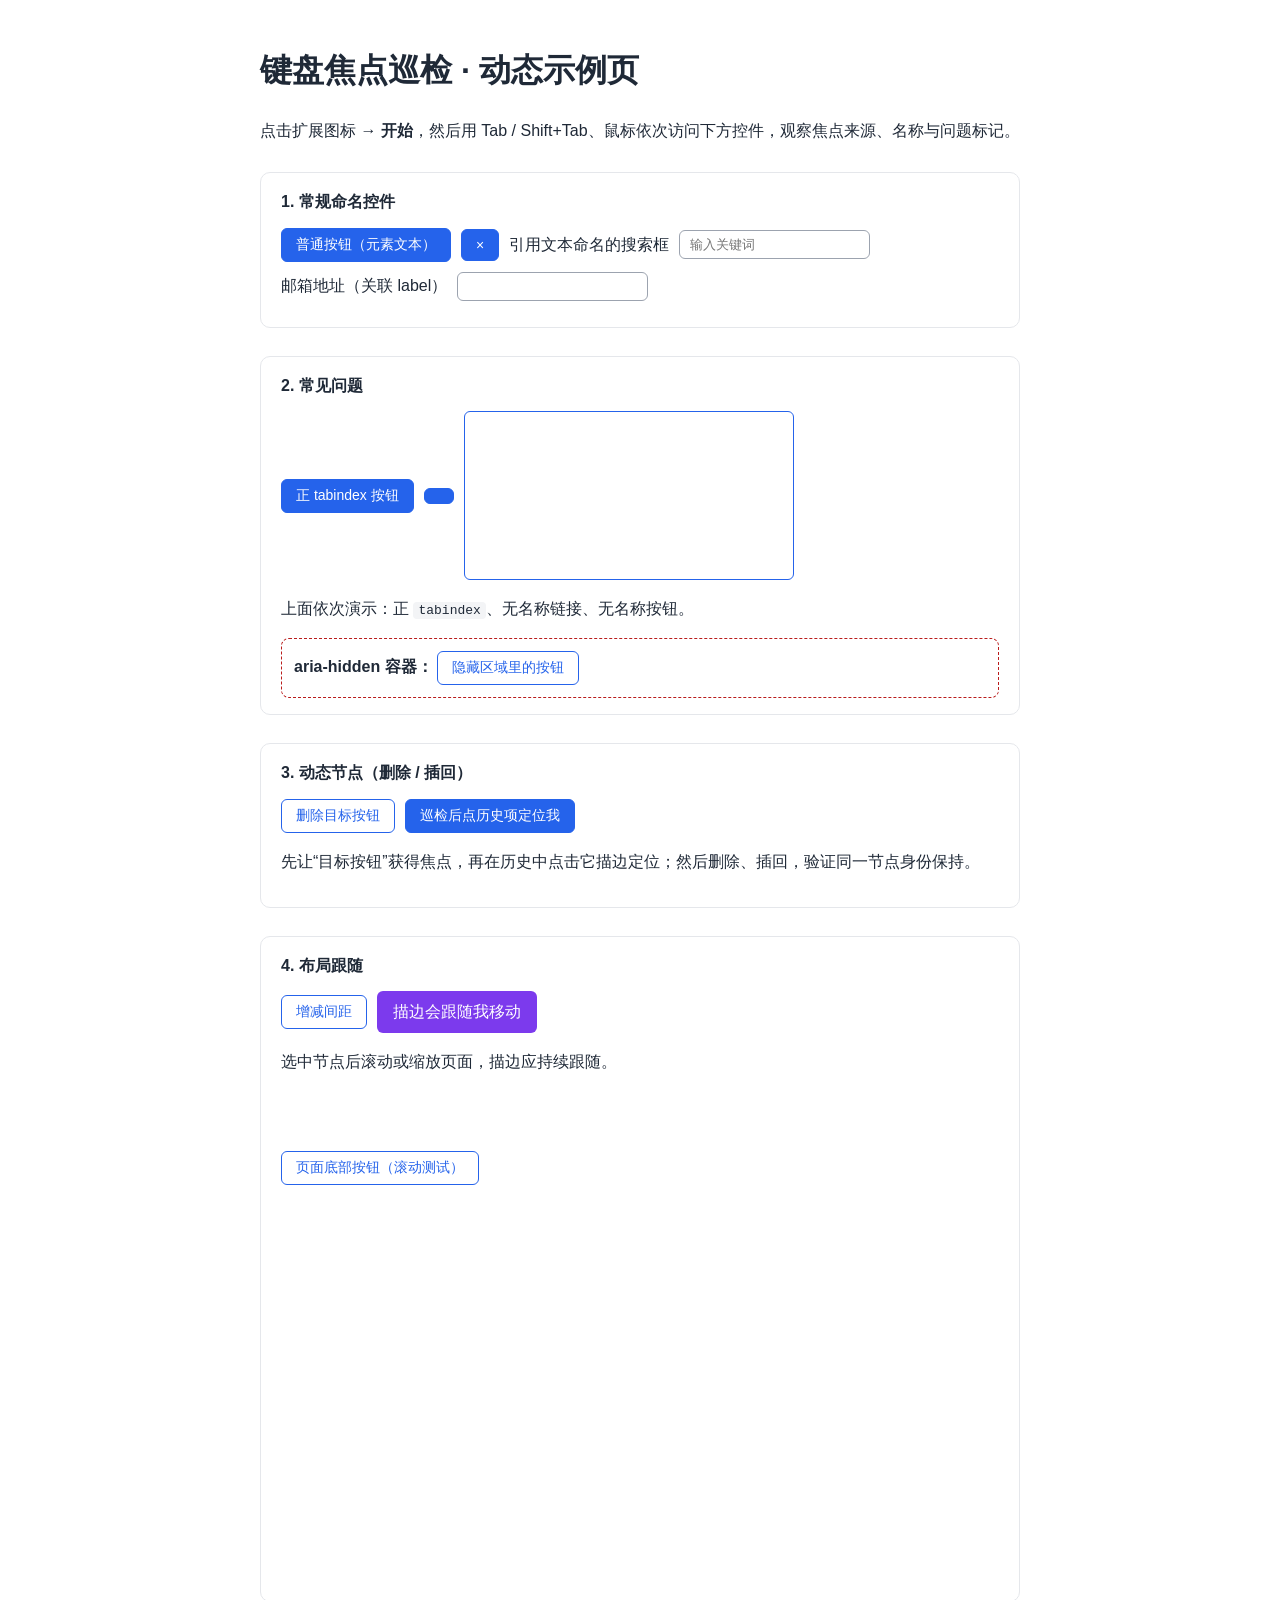
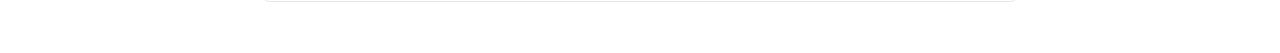
<file: public/demo/index.html>
<!doctype html>
<html lang="zh-CN">
  <head>
    <meta charset="UTF-8" />
    <meta name="viewport" content="width=device-width, initial-scale=1.0" />
    <title>键盘焦点巡检 - 动态示例页</title>
    <style>
      body {
        font-family: -apple-system, BlinkMacSystemFont, 'Segoe UI', 'PingFang SC', sans-serif;
        max-width: 760px;
        margin: 0 auto;
        padding: 24px;
        line-height: 1.6;
        color: #1f2937;
      }
      section {
        margin: 28px 0;
        padding: 16px 20px;
        border: 1px solid #e5e7eb;
        border-radius: 10px;
      }
      h2 { margin-top: 0; font-size: 16px; }
      .row { display: flex; flex-wrap: wrap; gap: 10px; align-items: center; margin: 10px 0; }
      button, a.button {
        padding: 7px 14px;
        border-radius: 6px;
        border: 1px solid #2563eb;
        background: #2563eb;
        color: #fff;
        font-size: 14px;
        cursor: pointer;
        text-decoration: none;
      }
      .secondary { background: #fff; color: #2563eb; }
      input[type='text'], input[type='email'] {
        padding: 6px 10px;
        border: 1px solid #9ca3af;
        border-radius: 6px;
      }
      .hidden-region { padding: 12px; border: 1px dashed #b91c1c; border-radius: 8px; }
      #mover {
        display: inline-block;
        padding: 8px 16px;
        background: #7c3aed;
        color: #fff;
        border-radius: 6px;
        transition: margin 0.25s ease;
      }
      code { background: #f3f4f6; padding: 1px 5px; border-radius: 4px; }
    </style>
  </head>
  <body>
    <h1>键盘焦点巡检 · 动态示例页</h1>
    <p>点击扩展图标 → <strong>开始</strong>，然后用 Tab / Shift+Tab、鼠标依次访问下方控件，观察焦点来源、名称与问题标记。</p>

    <section>
      <h2>1. 常规命名控件</h2>
      <div class="row">
        <button type="button">普通按钮（元素文本）</button>
        <button type="button" aria-label="关闭对话框">&times;</button>
        <span id="desc">引用文本命名的搜索框</span>
        <input type="text" aria-labelledby="desc" placeholder="输入关键词" />
      </div>
      <div class="row">
        <label for="email">邮箱地址（关联 label）</label>
        <input id="email" type="email" />
      </div>
    </section>

    <section>
      <h2>2. 常见问题</h2>
      <div class="row">
        <button type="button" tabindex="5">正 tabindex 按钮</button>
        <a href="#" class="button"></a>
        <button type="button" class="secondary"><img alt="" src="data:image/svg+xml,%3Csvg xmlns='http://www.w3.org/2000/svg'/%3E" /></button>
      </div>
      <p>上面依次演示：正 <code>tabindex</code>、无名称链接、无名称按钮。</p>
      <div class="hidden-region" aria-hidden="true">
        <strong>aria-hidden 容器：</strong>
        <button type="button" class="secondary">隐藏区域里的按钮</button>
      </div>
    </section>

    <section>
      <h2>3. 动态节点（删除 / 插回）</h2>
      <div class="row">
        <button type="button" id="toggle-btn" class="secondary">删除目标按钮</button>
        <button type="button" id="target-btn">巡检后点历史项定位我</button>
      </div>
      <p>先让“目标按钮”获得焦点，再在历史中点击它描边定位；然后删除、插回，验证同一节点身份保持。</p>
    </section>

    <section>
      <h2>4. 布局跟随</h2>
      <div class="row">
        <button type="button" id="pad-btn" class="secondary">增减间距</button>
        <span id="mover" tabindex="0">描边会跟随我移动</span>
      </div>
      <p>选中节点后滚动或缩放页面，描边应持续跟随。</p>
      <div style="height: 60px"></div>
      <button type="button" class="secondary">页面底部按钮（滚动测试）</button>
      <div style="height: 400px"></div>
    </section>

    <script>
      const toggleBtn = document.getElementById('toggle-btn');
      const targetBtn = document.getElementById('target-btn');
      let detached = null;
      toggleBtn.addEventListener('click', () => {
        if (detached) {
          toggleBtn.after(detached);
          detached = null;
          toggleBtn.textContent = '删除目标按钮';
        } else {
          detached = targetBtn;
          targetBtn.remove();
          toggleBtn.textContent = '插回同一目标按钮';
        }
      });

      const padBtn = document.getElementById('pad-btn');
      const mover = document.getElementById('mover');
      let padded = false;
      padBtn.addEventListener('click', () => {
        padded = !padded;
        mover.style.marginLeft = padded ? '220px' : '0';
        mover.style.marginTop = padded ? '30px' : '0';
      });
    </script>
  </body>
</html>
</file>
